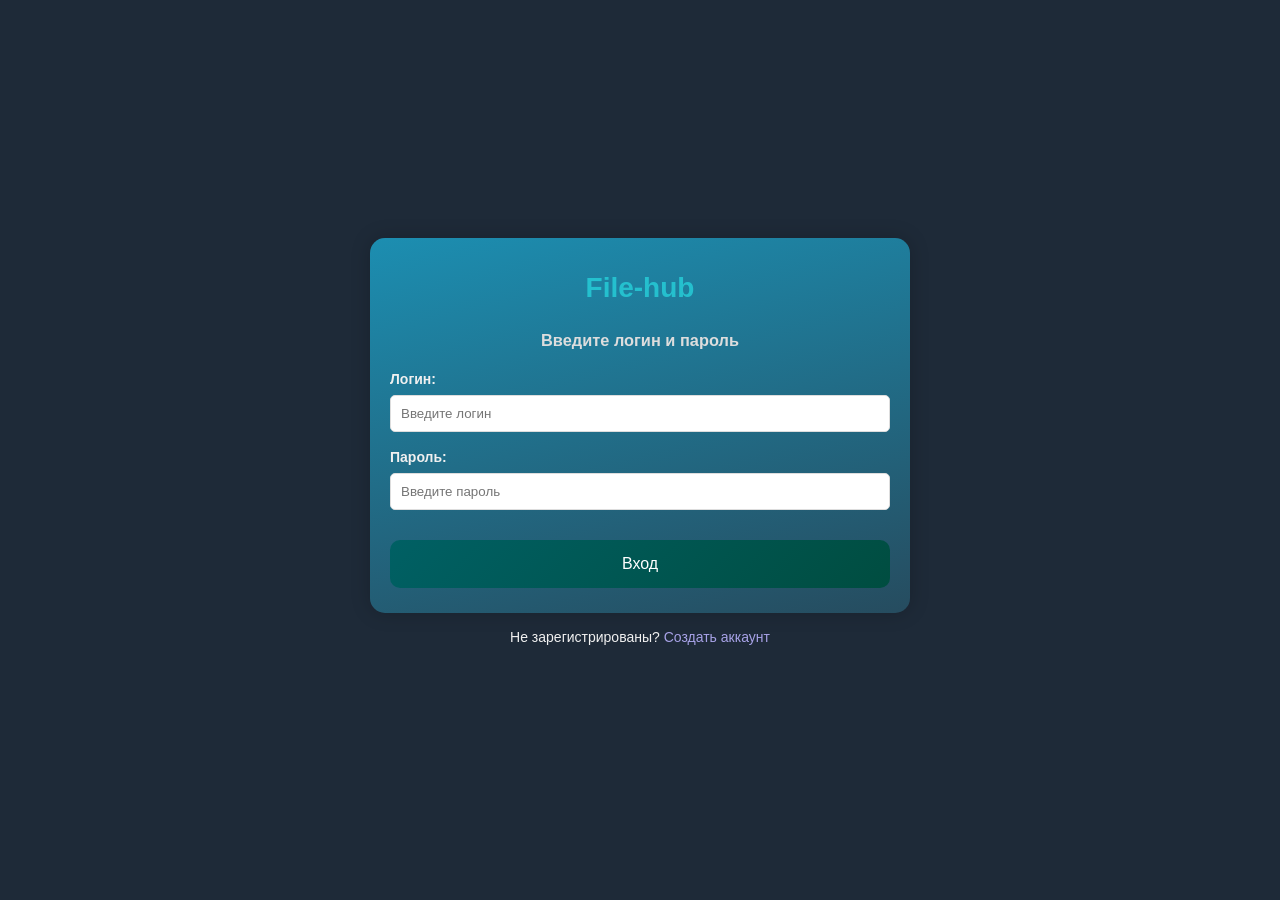
<file: app/static/registration.html>
<!DOCTYPE html>
<html lang="en">

<head>
    <title>Вход в систему</title>
    <link rel="stylesheet" href="registration.css">
    <!-- <link rel="stylesheet" href="main.css"> -->
</head>

<body>
    <dialog id="registration_dialog">
        <form id="registration_form">
            <div class="registration_form">
                <h1>Регистрация аккаунта</h1>
                <h3 id="mainText_registration">Введите логин и пароль</h3>
                <label for="first_registration">
                    Логин:
                </label>
                <input type="text" name="username" placeholder="Имя для регистрации" required>

                <label for="registration_username">
                    Пароль:
                </label>
                <input type="password" name="password" placeholder="Пароль для регистрации" required>
                <div class="wrap_registration">
                    <button type="submit">
                        Создать
                    </button>
                    <button id="exitBtn" type="button">
                        Выход
                    </button>
                </div>
            </div>
        </form>
    </dialog>
    <form id="login_form">
        <div class="main">
            <h1>File-hub</h1>
            <h3 id="mainText">Введите логин и пароль</h3>
            <label for="username">
                Логин:
            </label>
            <input type="text" name="username" placeholder="Введите логин" required>

            <label for="password">
                Пароль:
            </label>
            <input type="password" name="password" placeholder="Введите пароль" required>

            <div class="wrap">
                <button type="submit">
                    Вход
                </button>
            </div>
        </div>
    </form>
    <p>Не зарегистрированы?<a href="#" id="create-account-link" style="text-decoration: none;">
            Создать аккаунт </a>
    </p>
    <script src="cookies.js"></script>
    <script src="registration.js"></script>
    <script src="request.js"></script>
</body>

</html>
</file>
<file: app/static/registration.css>
/*style.css*/
body {
    display: flex;
    align-items: center;
    justify-content: center;
    font-family: sans-serif;
    line-height: 1.5;
    min-height: 100vh;
    /* background: linear-gradient(135deg, #006064, #004D40); */
    background: #1e2a38;
    font-family: 'Helvetica Neue', Helvetica, Arial, sans-serif;
    font-size: 14px;
    color: #f0f0f0;
    /* background: linear-gradient(90deg, #32465a, #1a252f); */
    flex-direction: column;
    margin: 0;
}

.main {
    background: linear-gradient(167deg, #1c8eb1, #264c5f);
    border-radius: 15px;
    box-shadow: 0 0 20px rgba(0, 0, 0, 0.2);
    padding: 10px 20px;
    transition: transform 0.2s;
    width: 500px;
    text-align: center;
}

#registration_dialog {
    border: 1px solid #db1919;
    border-radius: 12px;
    padding: 2rem;
    max-width: 400px;
    width: 90%;
    background: linear-gradient(167deg, #1c8eb1, #264c5f);
    background-color: linear-gradient(167deg, #1c8eb1, #264c5f);
    box-shadow: 0 10px 25px rgba(0, 0, 0, 0.2);
    font-family: Arial, sans-serif;
}


h1 {
    color: #29dfe6ab;
}
h3 {
    color: #ddd;
}
label {
    display: block;
    width: 100%;
    margin-top: 10px;
    margin-bottom: 5px;
    text-align: left;
    color: #f0f0f0;
    font-weight: bold;
}

input {
    display: block;
    width: 100%;
    margin-bottom: 15px;
    padding: 10px;
    box-sizing: border-box;
    border: 1px solid #ddd;
    border-radius: 5px;
}

button {
    padding: 15px;
    border-radius: 10px;
    margin-top: 15px;
    margin-bottom: 15px;
    border: none;
    color: white;
    cursor: pointer;
    background: linear-gradient(135deg, #006064, #004D40);
    width: 100%;
    font-size: 16px;
}

button:hover {
    background: linear-gradient(90deg, #34495e, #2c3e50);
    transform: translateY(-2px);
    align-items: baseline;
}

.wrap {
    display: flex;
    justify-content: center;
    align-items: center;
    /* background-color: #95dab7 */
}

a {

    color: #bbb3ffe0;
}

a:hover {
    color: #968be4e0;
}
</file>
<file: app/static/main.css>
html,
body {
    display: flex;
    align-items: center;
    justify-content: center;
    font-family: sans-serif;
    line-height: 1.5;
    min-height: 100vh;
    background: linear-gradient(135deg, #006064, #004D40);
    background: #1e2a38;
    font-family: 'Helvetica Neue', Helvetica, Arial, sans-serif;
    font-size: 14px;
    color: #f0f0f0;
    background: linear-gradient(90deg, #32465a, #1a252f);
    flex-direction: column;
    margin: 0;
}
</file>
